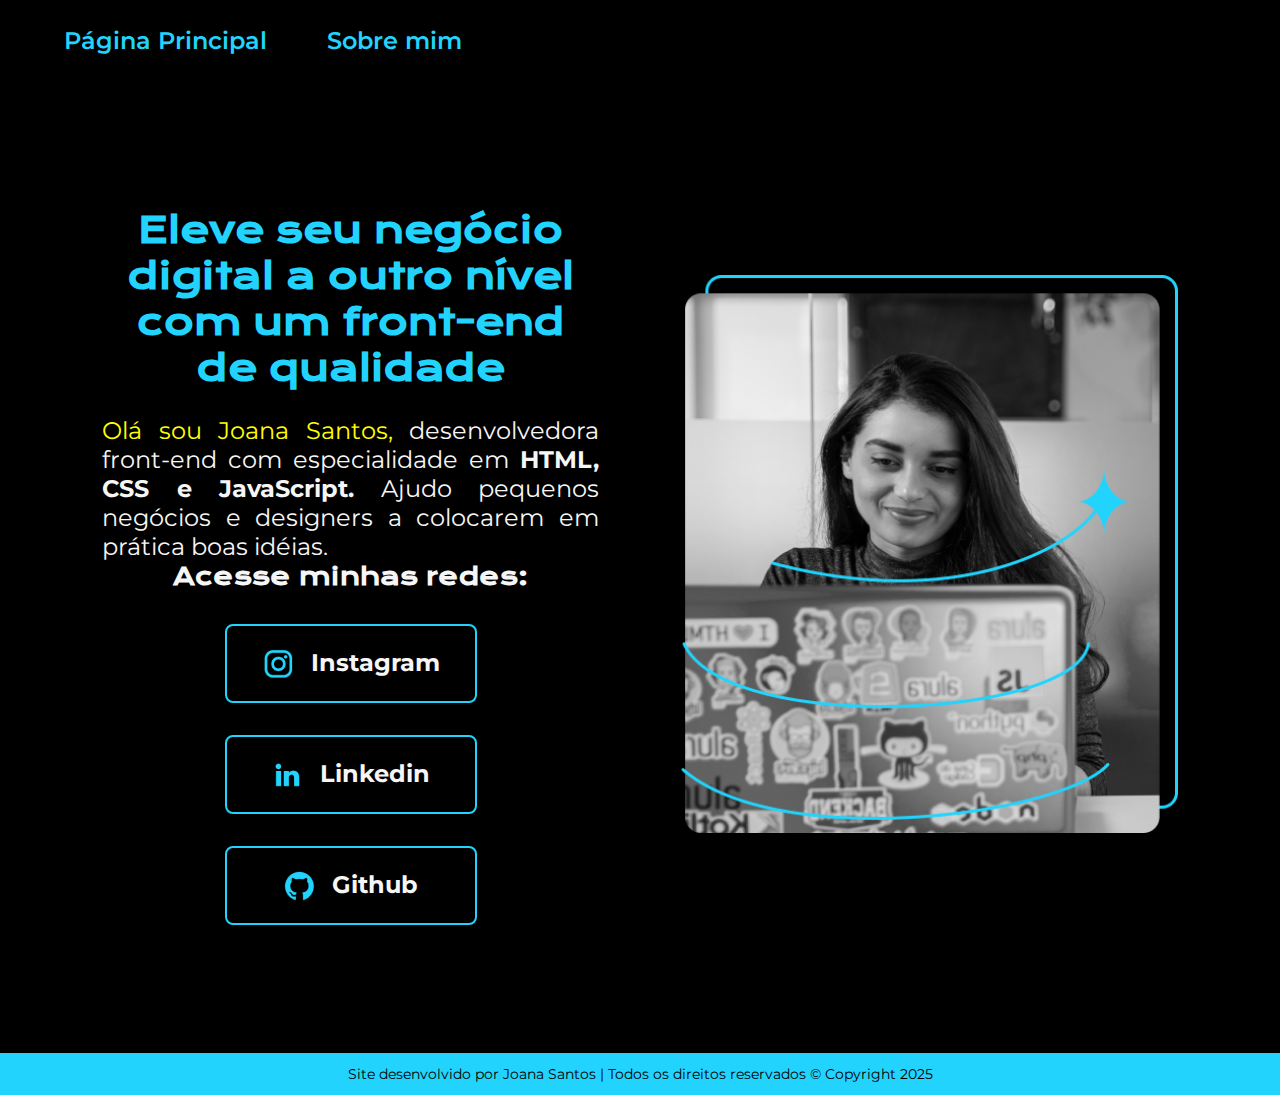
<file: index.html>
<!DOCTYPE html>
<html lang="pt-br">
<head>
    <meta charset="UTF-8">
    <meta name="viewport" content="width=device-width, initial-scale=1.0">
    <title>Portfólio</title>
    <link rel="stylesheet" href="estilo.css"/>
</head>

<body>
<header class="cabecalho">
    <nav class="cabecalho-menu"> 
        <a class="menu-link" href="index.html"> Página Principal</a>
        <a class="menu-link" href="sobre.html"> Sobre mim</a>

    </nav>
</header>
<main class="apresentacao">
<section class="apresentacao-conteudo">
    <div>
<h1 class="apresentacao-titulo">  Eleve seu negócio digital a outro nível com um front-end de qualidade  </h1>

<p class="apresentacao-paragrafo"><span>Olá sou Joana Santos, </span>  desenvolvedora front-end com especialidade em <strong> HTML, CSS e JavaScript.</strong> Ajudo pequenos negócios e designers a colocarem em prática boas idéias. </p>
<div class="apresentacao-links">
<h2 class="apresentacao-links-subtitulo"> Acesse minhas redes: </h2>
<a class="apresentacao-links2" href="https://www.instagram.com" target="_blank"><img src="instagram.png"> Instagram</a> <!-- 2. passo a alterar-->
<a class="apresentacao-links2" href="https://www.linkedin.com" target="_blank"><img src="linkedin.png"> Linkedin</a>  
<a class="apresentacao-links2" href="https://www.github.com" target="_blank"><img src="github.png"> Github</a>

</div> 
</section>
<img id="imagem-principal" src="Imagem.png" alt="Joana Santos" Title=" Desenvolvedora Front-end">
</main>
<footer> Site desenvolvido por Joana Santos | Todos os direitos reservados © Copyright 2025 </footer>

</body>
</html>
</file>
<file: estilo.css>
@import url('https://fonts.googleapis.com/css2?family=Darker+Grotesque:wght@300..900&family=Krona+One&display=swap');
@import url('https://fonts.googleapis.com/css2?family=Darker+Grotesque:wght@300..900&family=Krona+One&family=Montserrat:ital,wght@0,100..900;1,100..900&display=swap');

*{
    margin: 0px;
    padding: 0px;
}

body {
    /* Height: 100vh;  igual a 100% do viewport height altura do viewport */
    background-color: #000000;
    color: #f6f6f6;
    box-sizing: border-box;
    
}

.apresentacao {
Display: flex;
 Align-items: center;
Justify-content: space-between;
padding: 10% 8%; /* primeiro parte superior e na sequência a lateral */
gap: 82px;


}

.apresentacao-conteudo {  
width: 50%;
display: flex;
flex-direction: column;  
gap: 40px;
}
.cabecalho {
padding: 2% 0% 0% 5%;

}
.cabecalho-menu {
display: flex;
gap: 60px;


}
.menu-link {
font-family: "Montserrat", sans-serif;
font-size: 1.5rem;
font-weight: 600;
color: #22D4FD;
text-decoration: none;
}

.apresentacao-titulo {
font-size: 2.25rem;
font-family: "Krona One", sans-serif;
color: #22D4FD;
text-align:center; 
padding: 5%;


}

.apresentacao-titulo:hover {
color: yellow;
}    
     
.apresentacao-paragrafo {
font-size: 1.5rem;
text-align: justify;  
font-family: "Montserrat", sans-serif;
}

.apresentacao-links { 
display: flex; /* disposição dos elementos */
flex-direction: column; /*disposição dos elementos em coluna */
justify-content: space-between; /*espaçamento */
align-items: center; /* centralizar itens */
gap: 32px; /* espaçamento entre os ícones */
}

.apresentacao-links-subtitulo { 
font-family: "krona one", "sans-serif";
font-weight: bold;
font-size: 1.5rem;

}
.apresentacao-links2 { 
    width: 50%;
    text-align: center;  /*alinhamento do botão centralizado */
    border-radius: 8px; /*arredondamento da borda */
    font-size: 1.5rem; /*tamanho da fonte */
    padding: 21.5px 0; /* espaço entre a vertical e a horizontal */
    text-decoration: none; /* Tirar o link do botão */
    color:#f6f6f6; /*cor do texto do link */
    font-family: "Montserrat", sans-serif; /*Fonte do texto do link */
    font-weight: bold; /*peso da fonte: negrito, itálico... */
    border: 2px solid #22D4FD; /*borda da apresentação */
     display: flex;  /*inserir depois dos icones os dois abaixo*/
     justify-content: center; /*inserir depois do display flex */
     gap: 16px; /*inserir por ultimo o espaçamento entre os ícones */
}
     .apresentacao-links2:hover { /* inserir uma personalização ao botão */
        background-color: #272727; /*inserir uma cor ao passar o mouse */
        /*padding: 1%; adicionar um efeito */
        /* cursor: pointer; pesquisar outros em cursor css */
  
    }
span {
color: yellow;
}

.destaque {
color: orange;
}
footer {  /*rodapé */
text-align: center; 
background-color: #22D4FD;
color: black;
font-family: "Montserrat", sans-serif;
font-weight: 400;
font-size: 0.875rem;
padding: 12px; /*distancia entre a palavra e o fundo */
}
 #imagem-principal {
/*border-radius: 48%; 
border: 2px solid #22d4fd; */
/* border-style: solid;
border-color: #22D4FD;
/* border-width: 2px; */
/* border-top-left-radius: 10%;
border-bottom-right-radius: 10%; */ 
width: 50%;

}
.conteudo-texto {
    color: white;
    font-family: "Montserrat", sans-serif;
    font-weight: 400;
    font-size: 1.125rem;
    text-align: justify;
    padding: 0% 15%;
    

}

@media (min-width: 344px) and (max-width: 1080px) {

    body{
        background-color: purple;
    }

    .cabecalho {
    padding: 10%;
    
    }

    .cabecalho-menu {
        justify-content: center;
    }
    .apresentacao {
        flex-direction: column-reverse;
        padding: 5%;
    }
    .apresentacao-conteudo {
        width: auto;
    }
}
</file>
